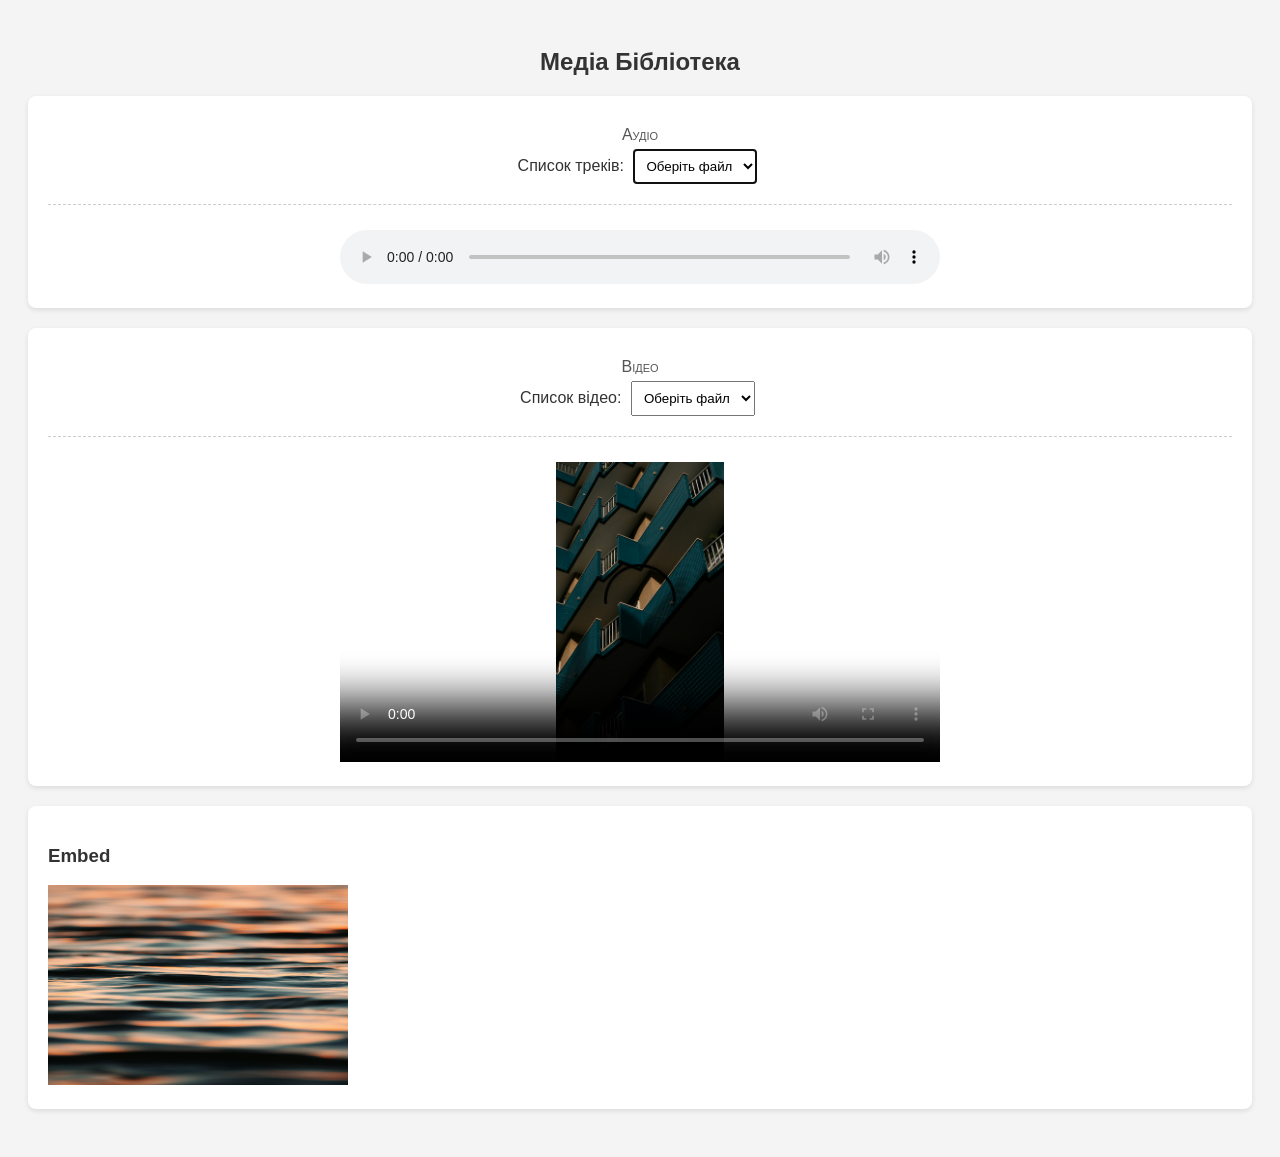
<file: index.html>
<!DOCTYPE html>
<html lang="uk">
<head>
    <meta charset="UTF-8">
    <meta name="viewport" content="width=device-width, initial-scale=1.0">
    <title>Лабораторна робота №9</title>
    <style>
        body {
            font-family: 'Arial Narrow', sans-serif;
            background-color: #f4f4f4;
            padding: 20px;
            color: #333;
        }
        h2 {
            font-weight: 700;
            text-align: center;
            text-transform: capitalize;
        }
        .media-container {
            background: white;
            padding: 20px;
            margin-bottom: 20px;
            border-radius: 8px;
            box-shadow: 0 2px 5px rgba(0,0,0,0.1);
        }
        form {
            margin-bottom: 15px;
            border-bottom: 1px dashed #ccc;
            padding-bottom: 15px;
        }
        select, button, input {
            padding: 8px;
            margin: 5px;
            font-family: 'Arial Narrow', sans-serif;
        }
        figure {
            margin: 0;
            padding: 0;
            text-align: center;
        }
        figcaption {
            font-style: normal;
            font-variant: small-caps;
            margin-top: 10px;
            color: #555;
        }
        audio, video {
            width: 100%;
            max-width: 600px;
            margin-top: 10px;
        }
    </style>
    <script>
        function set_audio() {
            var sel = document.getElementById("audioSelect");
            var player = document.getElementById("audioPlayer");
            var videoPlayer = document.getElementById("videoPlayer");
            
            player.src = "audio/" + sel.value;
            player.play();
            
            videoPlayer.pause();
        }

        function set_video() {
            var sel = document.getElementById("videoSelect");
            var player = document.getElementById("videoPlayer");
            var audioPlayer = document.getElementById("audioPlayer");

            player.src = "video/" + sel.value;
            player.play();
            
            audioPlayer.pause(); 
        }
    </script>
</head>
<body>

    <h2>Медіа Бібліотека</h2>

    <div class="media-container">
        <figure>
            <figcaption>Аудіо</figcaption>
            
            <form novalidate> 
                <label for="audioSelect">Список треків:</label>
                <select id="audioSelect" onchange="set_audio()" autofocus> 
                    <option value="" disabled selected>Оберіть файл</option>
                    <option value="song1.mp3">song1.mp3</option>
                    <option value="song2.mp3">song2.mp3</option>
                    <option value="song3.mp3">song3.mp3</option>
                </select>
            </form>

            <audio id="audioPlayer" controls preload="metadata">
                <source src="" type="audio/mp3">
            </audio>
        </figure>
    </div>

    <div class="media-container">
        <figure>
            <figcaption>Відео</figcaption>

            <form>
                <label for="videoSelect">Список відео:</label>
                <select id="videoSelect" onchange="set_video()">
                    <option value="" disabled selected>Оберіть файл</option>
                    <option value="video1.mp4">video1.mp4</option>
                    <option value="video2.mp4">video2.mp4</option>
                    <option value="video3.mp4">video3.mp4</option>
                </select>
            </form>

            <video id="videoPlayer" controls poster="images/img1.jpg" height="300">
                <source src="" type="video/mp4">
            </video>
        </figure>
    </div>

    <div class="media-container">
        <h3>Embed</h3>
        <embed src="images/img2.jpg" type="image/jpeg" width="300" height="200">
    </div>

</body>
</html>
</file>
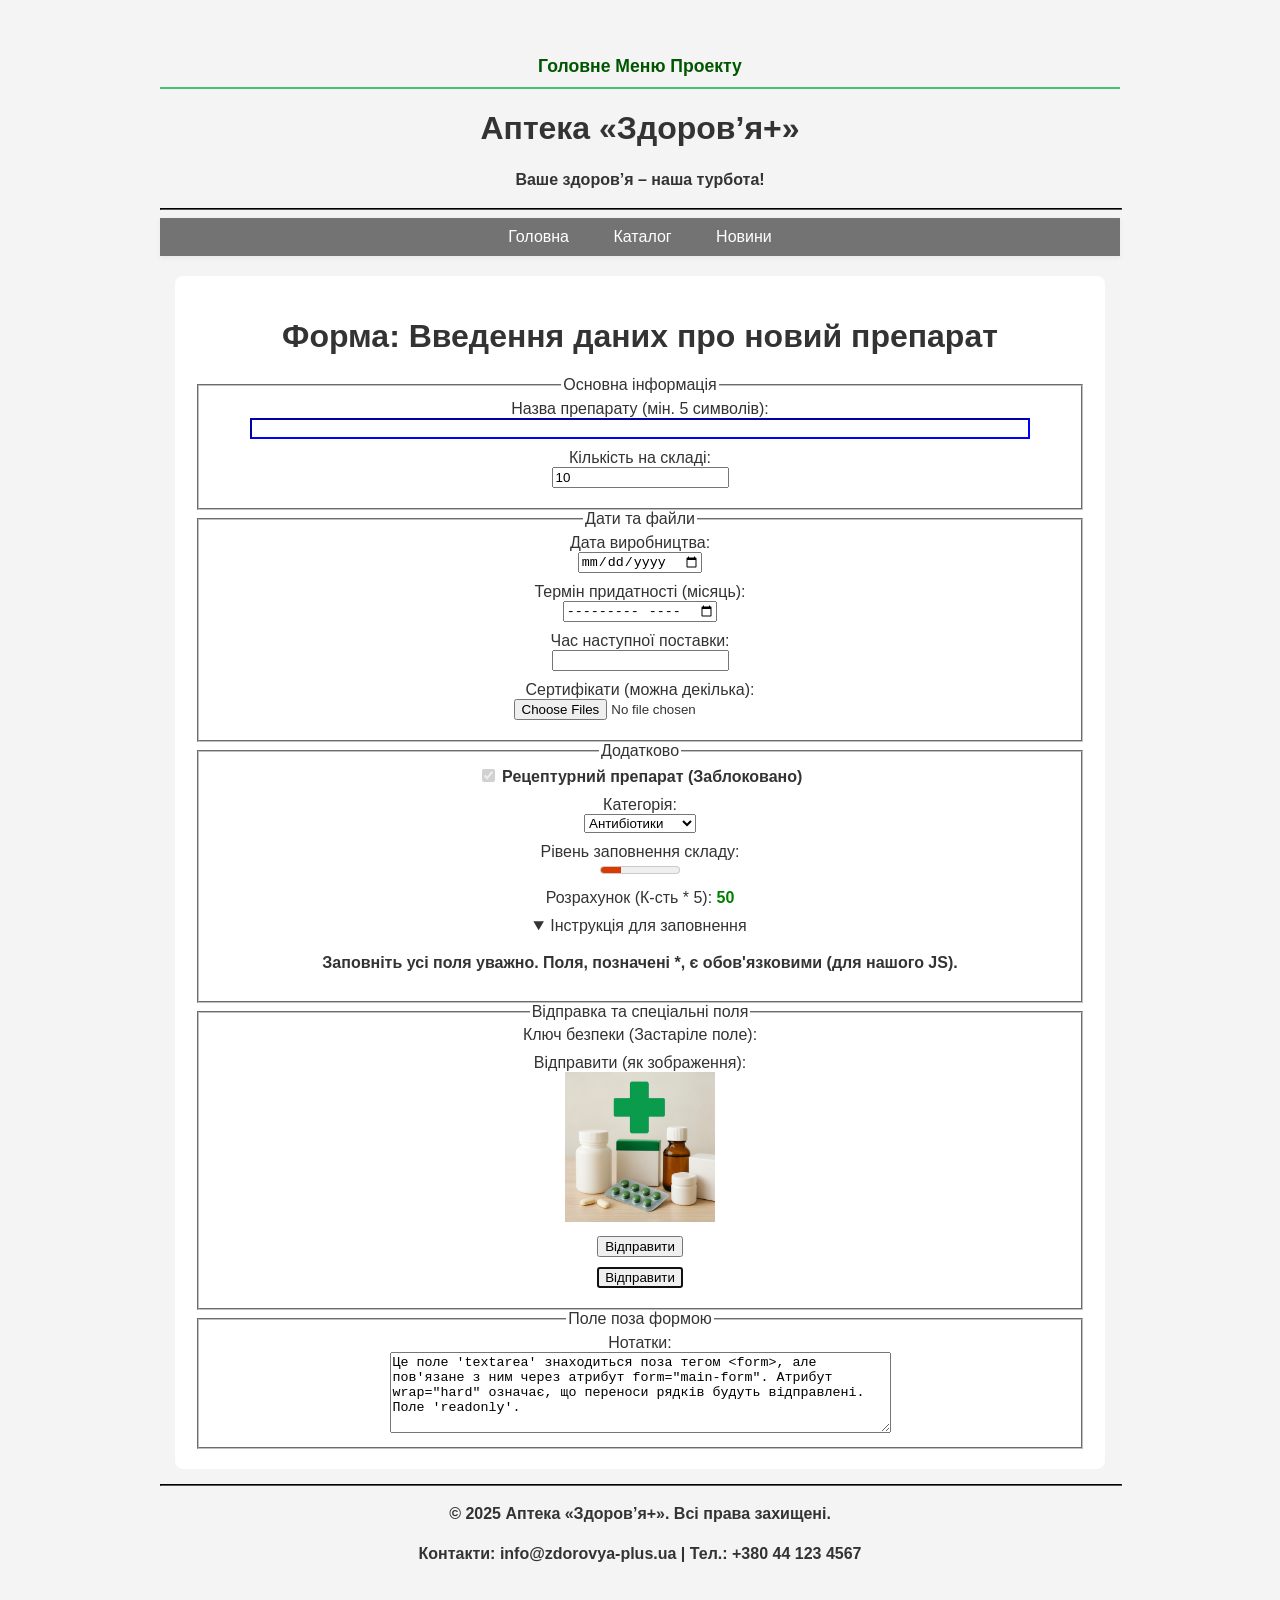
<file: form.html>
<!DOCTYPE html>
<html>
    <head>
        <meta charset=utf-8>
        <meta name="Author" content="Шевчук Анастасія Петрівна">
        <meta name="view port" content="width=device-width">
        <meta name="Keywords" content="Форма, Введення, Препарати">  
        <link rel="stylesheet" href="style.css" >
        <title>Форма введення препаратів</title>
    </head>
<body bgcolor=#43c472>
    
    <header class="main-header">
        <a href="menu.html" title="Перейти на головне меню" class="nav-link">Головне Меню Проекту</a>
    </header>
    
    <header>
        <h1 align="center">Аптека «Здоров’я+»</h1>
        <p align="center">Ваше здоров’я – наша турбота!</p>
        <hr>
    </header>

    <div class="navigation">
        <a href="page1.html">Головна</a>
        <a href="page2.html">Каталог</a>
        <a href="page3.html">Новини</a>
    </div>
    <main style="background-color: #fff; padding: 20px; margin: 15px; border-radius: 8px;">

        <h1 align="center">Форма: Введення даних про новий препарат</h1>
        
        <form 
            name="new_product_form" 
            class="product_form" 
            dir="ltr" 
            novalidate 
            autocomplete="on"
            id="main-form"
        >

            <fieldset>
                <legend class="form-legend" title="Основна інформація" dir="ltr">Основна інформація</legend>

                <div style="margin-bottom: 10px;">
                    <label class="form-label" for="product-name">Назва препарату (мін. 5 символів):</label><br>
                    <input 
                        type="text" 
                        id="product-name" 
                        name="product_name"
                        title="Введіть повну назву препарату"
                        style="width: 90%; border-color: blue;"
                        autocomplete="off"
                        class="text-input"
                        minlength="5"
                        required
                    >
                </div>

                <div style="margin-bottom: 10px;">
                    <label class="form-label" for="product-count">Кількість на складі:</label><br>
                    <input type="number" id="product-count" name="product_count" value="10">
                </div>
            </fieldset>

            <fieldset>
                <legend>Дати та файли</legend>
                
                <div style="margin-bottom: 10px;">
                    <label for="prod-date">Дата виробництва:</label><br>
                    <input type="date" id="prod-date" name="prod_date">
                </div>

                <div style="margin-bottom: 10px;">
                    <label for="prod-month">Термін придатності (місяць):</label><br>
                    <input type="month" id="prod-month" name="prod_month">
                </div>

                <div style="margin-bottom: 10px;">
                    <label for="delivery-time">Час наступної поставки:</label><br>
                    <input type="datetimelocal" id="delivery-time" name="delivery_time">
                </div>

                <div style="margin-bottom: 10px;">
                    <label for="prod-files">Сертифікати (можна декілька):</label><br>
                    <input type="file" id="prod-files" name="prod_files" multiple>
                </div>
            </fieldset>

            <fieldset>
                <legend>Додатково</legend>
                
                <div style="margin-bottom: 10px;">
                    <input type="checkbox" id="is-prescription" name="is_prescription" checked disabled>
                    <label for="is-prescription">Рецептурний препарат (Заблоковано)</label>
                </div>

                <div style="margin-bottom: 10px;">
                    <label for="category">Категорія:</label><br>
                    <select id="category" name="category">
                        <optgroup label="Ліки" title="Група ліків" id="opt-group-1" lang="uk">
                            <option value="antibiotic">Антибіотики</option>
                            <option value="painkiller">Знеболюючі</option>
                        </optgroup>
                        <optgroup label="Косметика" title="Лікувальна косметика" id="opt-group-2" lang="en">
                            <option value="cream">Креми</option>
                        </optgroup>
                    </select>
                </div>

                <div style="margin-bottom: 10px;">
                    <label for="stock-level">Рівень заповнення складу:</label><br>
                    <meter 
                        id="stock-level" 
                        class="stock-meter" 
                        min="0" max="100" 
                        low="30" high="75" optimum="80" 
                        value="25"
                        title="Наявність на складі"
                    >25%</meter>
                </div>

                <div style="margin-bottom: 10px;">
                    <label for="calc-result">Розрахунок (К-сть * 5):</label>
                    <output 
                        name="calculated_output" 
                        for="product-count"
                        id="calc-result"
                        style="font-weight: bold; color: green;"
                        lang="en"
                        dir="ltr"
                    >50</output>
                </div>

                <details class="details-section" dir="ltr" open>
                    <summary>Інструкція для заповнення</summary>
                    <p>Заповніть усі поля уважно. Поля, позначені *, є обов'язковими (для нашого JS).</p>
                </details>

            </fieldset>

            <fieldset>
                <legend>Відправка та спеціальні поля</legend>

                <div style="margin-bottom: 10px;">
                    <label for="prod-key">Ключ безпеки (Застаріле поле):</label><br>
                    <keygen 
                        id="prod-key" 
                        name="security_key"
                        title="Генератор ключів"
                        disabled
                        style="opacity: 0.5;"
                        autofocus 
                    >
                </div>

                <div style="margin-bottom: 10px;">
                    <label>Відправити (як зображення):</label><br>
                    <input 
                        type="image" 
                        src="images/drugs.jpg" 
                        alt="Відправити"
                        width="150"
                        formtarget="_blank"
                        formenctype="multipart/form-data"
                    >
                </div>

                <div style="margin-bottom: 10px;">
                    <input type="submit" value="Відправити">
                </div>

                <div style="margin-bottom: 10px;">
                    <button 
                        type="submit" 
                        value="send_get" 
                        formmethod="get"
                        autofocus
                        id="main-submit-btn"
                    >
                        Відправити
                    </button>
                </div>

                <div id="form-status-message" style="margin-top: 15px; font-weight: bold;"></div>

            </fieldset>

        </form>

        <fieldset>
            <legend>Поле поза формою</legend>
            <label for="notes">Нотатки:</label><br>
            <textarea 
                id="notes" 
                name="notes"
                form="main-form" 
                rows="5"
                cols="60"
                readonly
                minlength="10"
                wrap="hard"
                lang="uk"
            >Це поле 'textarea' знаходиться поза тегом <form>, але пов'язане з ним через атрибут form="main-form". Атрибут wrap="hard" означає, що переноси рядків будуть відправлені. Поле 'readonly'.</textarea>
        </fieldset>

    </main>
    <footer>
        <hr>
        <p align="center">© 2025 Аптека «Здоров’я+». Всі права захищені.</p>
        <p align="center">Контакти: info@zdorovya-plus.ua | Тел.: +380 44 123 4567</p>
    </footer>      

    <script src="script.js"></script>
</body>
</html>
</file>
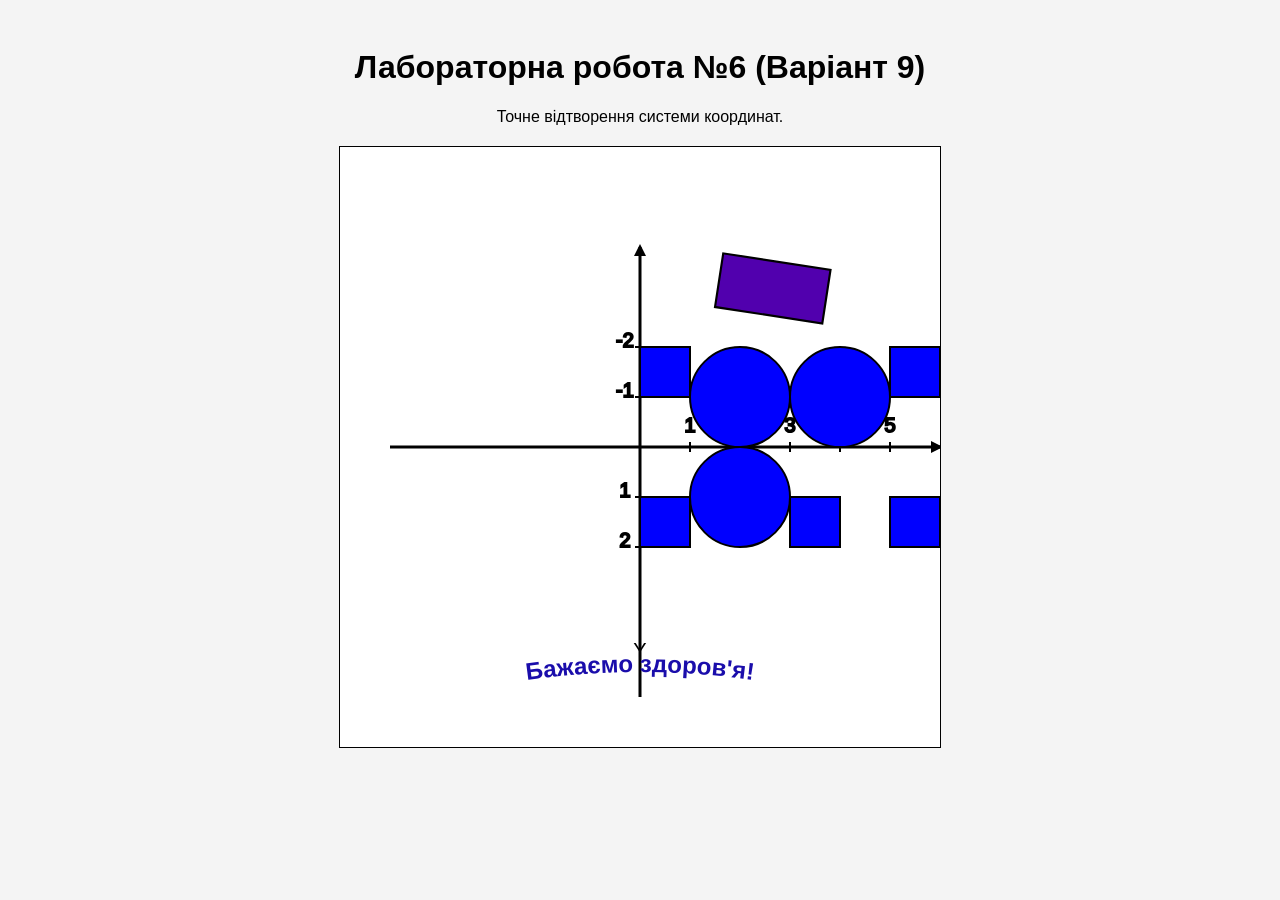
<file: lab6.html>
<!DOCTYPE html>
<html lang="uk">
<head>
    <meta charset="UTF-8">
    <meta name="viewport" content="width=device-width, initial-scale=1.0">
    <title>Лабораторна робота №6 (Варіант 9 - Виправлено)</title>
    <style>
        body {
            font-family: sans-serif;
            padding: 20px;
            background-color: #f4f4f4;
            text-align: center;
        }
        svg {
            border: 1px solid #000;
            background-color: #fff;
            max-width: 600px;
            width: 100%;
            display: block;
            margin: 20px auto;
        }
        
        /* === Стилі для нової системи координат === */
        
        /* Всі фігури робота */
        .robot-shape {
            fill: #0000FF;
            stroke: #000;
            stroke-width: 2; /* Зробив лінії товстішими */
        }
        
        /* Осі координат */
        .axis {
            stroke: #000;
            stroke-width: 3;
            marker-end: url(#arrowhead);
        }
        
        /* Насічки (ticks) */
        .ticks {
            stroke: #000;
            stroke-width: 2;
        }
        
        /* Текст/цифри на осях */
        .tick-label {
            font-size: 20px;
            font-family: 'Arial Narrow', sans-serif;
            text-anchor: middle;
            fill: #000;
        }
        
        /* Текст на кривій */
        .curved-text {
            font-size: 24px;
            font-weight: bold;
            fill: #1a0dab;
        }
    </style>
</head>
<body>

    <h1>Лабораторна робота №6 (Варіант 9)</h1>
    <p>Точне відтворення системи координат.</p>

    <svg width="600" height="600" viewBox="0 0 600 600">
        
        <defs>
            <marker 
                id="arrowhead" 
                markerWidth="10" 
                markerHeight="7" 
                refX="3" 
                refY="2" 
                orient="auto"
                markerUnits="strokeWidth">
              <path d="M0,0 L0,4 L4,2 z" fill="#000" />
            </marker>
        </defs>

        <g id="main-world" transform="translate(300, 300) scale(1, -1)">
            
            <g id="coordinate-system">
                <path class="axis" d="M -250 0 L 300 0" />
                <path class="axis" d="M 0 -250 L 0 200" />

                <text x="310" y="0" transform="scale(1, -1)" class="tick-label" style="text-anchor: left;">X</text>
                <text x="0" y="210" transform="scale(1, -1)" class="tick-label">Y</text>

                <g class="ticks" id="x-ticks">
                    <line x1="50" y1="-5" x2="50" y2="5" />
                    <text x="50" y="-15" transform="scale(1, -1)" class="tick-label">1</text>
                    
                    <line x1="100" y1="-5" x2="100" y2="5" />
                    <text x="100" y="-15" transform="scale(1, -1)" class="tick-label">2</text>
                    
                    <line x1="150" y1="-5" x2="150" y2="5" />
                    <text x="150" y="-15" transform="scale(1, -1)" class="tick-label">3</text>
                    
                    <line x1="200" y1="-5" x2="200" y2="5" />
                    <text x="200" y="-15" transform="scale(1, -1)" class="tick-label">4</text>
                    
                    <line x1="250" y1="-5" x2="250" y2="5" />
                    <text x="250" y="-15" transform="scale(1, -1)" class="tick-label">5</text>
                </g>

                <g class="ticks" id="y-ticks">
                    <line x1="-5" y1="50" x2="5" y2="50" />
                    <text x="-15" y="50" transform="scale(1, -1)" class="tick-label">1</text>
                    
                    <line x1="-5" y1="100" x2="5" y2="100" />
                    <text x="-15" y="100" transform="scale(1, -1)" class="tick-label">2</text>

                    <line x1="-5" y1="-50" x2="5" y2="-50" />
                    <text x="-15" y="-50" transform="scale(1, -1)" class="tick-label">-1</text>
                    
                    <line x1="-5" y1="-100" x2="5" y2="-100" />
                    <text x="-15" y="-100" transform="scale(1, -1)" class="tick-label">-2</text>
                </g>
            </g>

            
            <g id="static-robot-parts" class="robot-shape">
                <circle cx="100" cy="50" r="50" />
                <circle cx="200" cy="50" r="50" />
                <circle cx="100" cy="-50" r="50" />
                
                
                <rect x="0" y="50" width="50" height="50" />
                <rect x="250" y="50" width="50" height="50" />
                
                <rect x="0" y="-100" width="50" height="50" />
                <rect x="250" y="-100" width="50" height="50" />
                <rect x="150" y="-100" width="50" height="50" />
           
            </g>

            <rect 
                id="animated-head" 
                class="robot-shape"
                x="100" 
                y="100" 
                width="100" 
                height="50" 
                style="transform-origin: 150px 125px;" 
                comment="Центр голови (x=3, y=2.5) -> (150px, 125px)"
            >
                <animate 
                    attributeName="fill" 
                    values="#0000FF; #FF0000; #00FF00; #0000FF" 
                    dur="10s" 
                    repeatCount="indefinite" />

                <animateTransform 
                    attributeName="transform" 
                    type="translate" 
                    values="0 0; 0 10; 0 0" 
                    dur="2s" 
                    additive="sum"
                    repeatCount="indefinite" />

                <animateTransform 
                    attributeName="transform" 
                    type="rotate" 
                    values="0 150 125; -10 150 125; 10 150 125; 0 150 125" 
                    dur="3s"
                    additive="sum"
                    repeatCount="indefinite" />

                <animateTransform 
                    attributeName="transform" 
                    type="scale" 
                    values="1; 1.2; 1" 
                    dur="5s" 
                    additive="sum"
                    repeatCount="indefinite" />
            </rect>
            
        </g> <g id="text-on-path">
            <path 
                id="curve" 
                d="M 100,550 Q 300,500 500,550" 
                fill="none" 
                stroke="none" 
            />
            <text class="curved-text">
                <textPath href="#curve" startOffset="50%" text-anchor="middle">
                    Бажаємо здоров'я!
                </textPath>
            </text>
        </g>
        
    </svg>

</body>
</html>
</file>
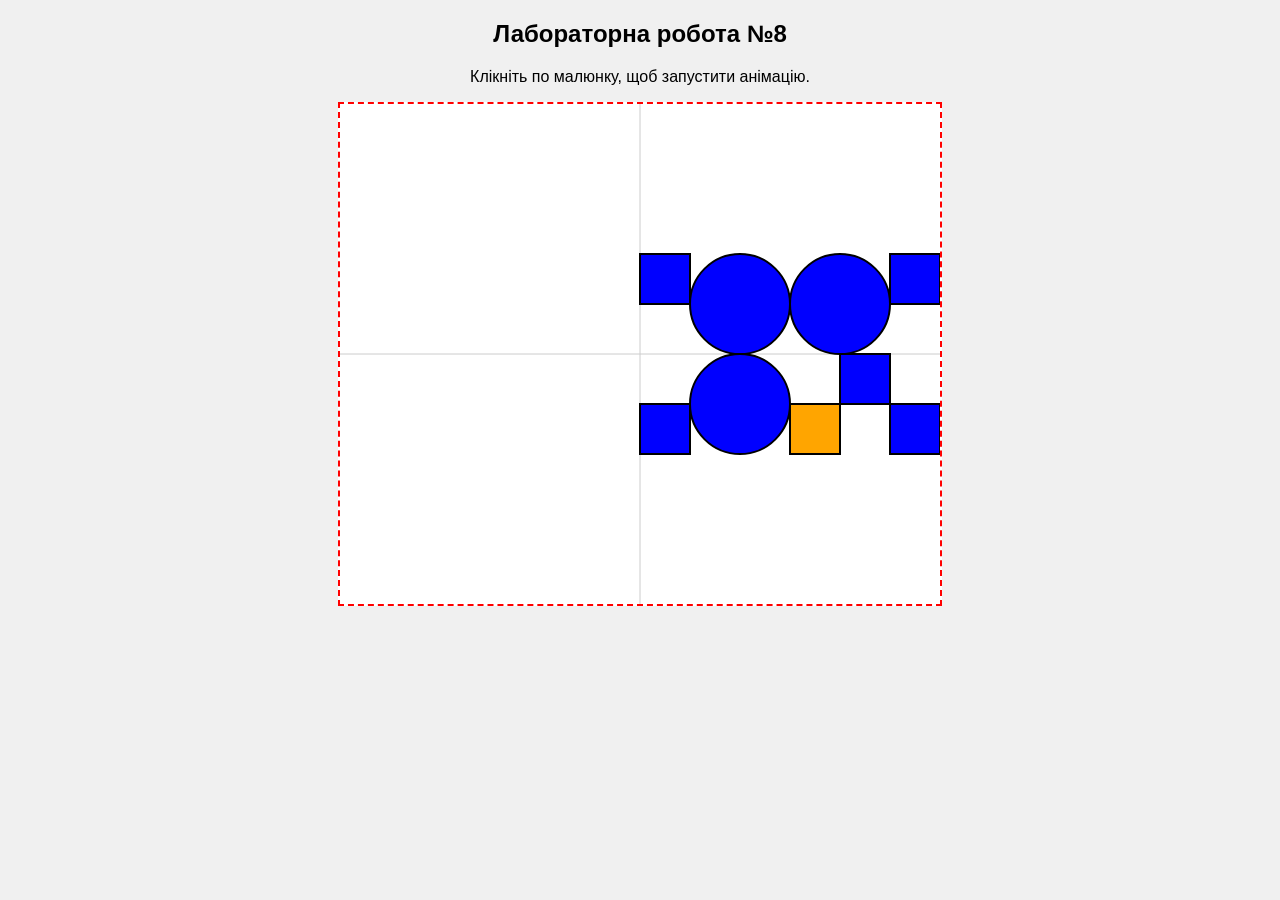
<file: lab8.html>
<!DOCTYPE html>
<html lang="uk">
<head>
    <meta charset="UTF-8">
    <title>Лабораторна робота №8 - Виправлена</title>
    <style>
        body {
            font-family: sans-serif;
            background-color: #f0f0f0;
            text-align: center;
            margin: 20px;
        }
        canvas {
            background-color: #fff;
            border: 2px dashed red;
            display: block;
            margin: 0 auto;
            cursor: pointer;
        }
    </style>
</head>
<body>

    <h2>Лабораторна робота №8</h2>
    <p>Клікніть по малюнку, щоб запустити анімацію.</p>

    <canvas id="drawingCanvas" width="600" height="500">
        Ваш браузер не підтримує Canvas.
    </canvas>

    <script>
        const canvas = document.getElementById("drawingCanvas");
        const ctx = canvas.getContext("2d");

        let isAnimating = false;
        let animationTime = 0;

        // Центр полотна
        const centerX = canvas.width / 2;
        const centerY = canvas.height / 2;

        function draw() {
            ctx.clearRect(0, 0, canvas.width, canvas.height);
            
            ctx.save();
            
            // 1. Переносимо нульову точку в центр екрану
            ctx.translate(centerX, centerY);
            
            // 2. !!! ПЕРЕВЕРТАЄМО ВІСЬ Y !!!
            // (1, -1) означає: X залишається таким самим, Y множиться на -1
            ctx.scale(1, -1); 

            // Намалюємо осі (тепер Y йде вгору)
            drawAxes();

            ctx.fillStyle = "blue";
            ctx.strokeStyle = "black";
            ctx.lineWidth = 2;

            // Анімація
            let dynamicOffset = 0;
            let dynamicColor = "blue";

            if (isAnimating) {
                dynamicOffset = Math.sin(animationTime) * 20; 
                dynamicColor = Math.sin(animationTime) > 0 ? "red" : "blue";
            }

            // === ФІГУРИ (Координати ті самі, але тепер відображаються правильно) ===
            
            // Кола (були cy=50 і -50)
            drawCircle(100, 50, 50, "blue");
            drawCircle(200, 50, 50, "blue");
            drawCircle(100, -50, 50, dynamicColor); // Анімоване коло

            // Прямокутники
            drawRect(0, 50, 50, 50, "blue");
            drawRect(250, 50, 50, 50, "blue");

            drawRect(0, -100, 50, 50, "blue");
            drawRect(250, -100, 50, 50, "blue");
            drawRect(200, -50, 50, 50, "blue");

            // Цей прямокутник рухається
            drawRect(150, -100 + dynamicOffset, 50, 50, "orange");

            ctx.restore();

            if (isAnimating) {
                animationTime += 0.1;
                requestAnimationFrame(draw);
            }
        }

        function drawCircle(cx, cy, r, color) {
            ctx.beginPath();
            // Зверніть увагу: для кола context.arc малюється за годинниковою стрілкою,
            // при scale(1,-1) це технічно стає проти годинникової, але візуально коло однакове.
            ctx.arc(cx, cy, r, 0, 2 * Math.PI);
            ctx.fillStyle = color;
            ctx.fill();
            ctx.stroke();
        }

        function drawRect(x, y, w, h, color) {
            ctx.beginPath();
            // Увага: Canvas малює rect від лівого ВЕРХНЬОГО кута вниз.
            // Оскільки ми перевернули вісь Y (scale 1, -1), "низ" тепер став "верхом".
            // Щоб зберегти логіку SVG координат, ми малюємо як є.
            ctx.rect(x, y, w, h);
            ctx.fillStyle = color;
            ctx.fill();
            ctx.stroke();
        }

        function drawAxes() {
            ctx.beginPath();
            ctx.strokeStyle = "#ccc";
            ctx.lineWidth = 1;
            // Вісь X
            ctx.moveTo(-300, 0); ctx.lineTo(300, 0);
            // Вісь Y
            ctx.moveTo(0, -250); ctx.lineTo(0, 250);
            ctx.stroke();
        }

        canvas.addEventListener('mousedown', function() {
            isAnimating = !isAnimating;
            if (isAnimating) {
                draw();
            }
        });

        draw();

    </script>
</body>
</html>
</file>
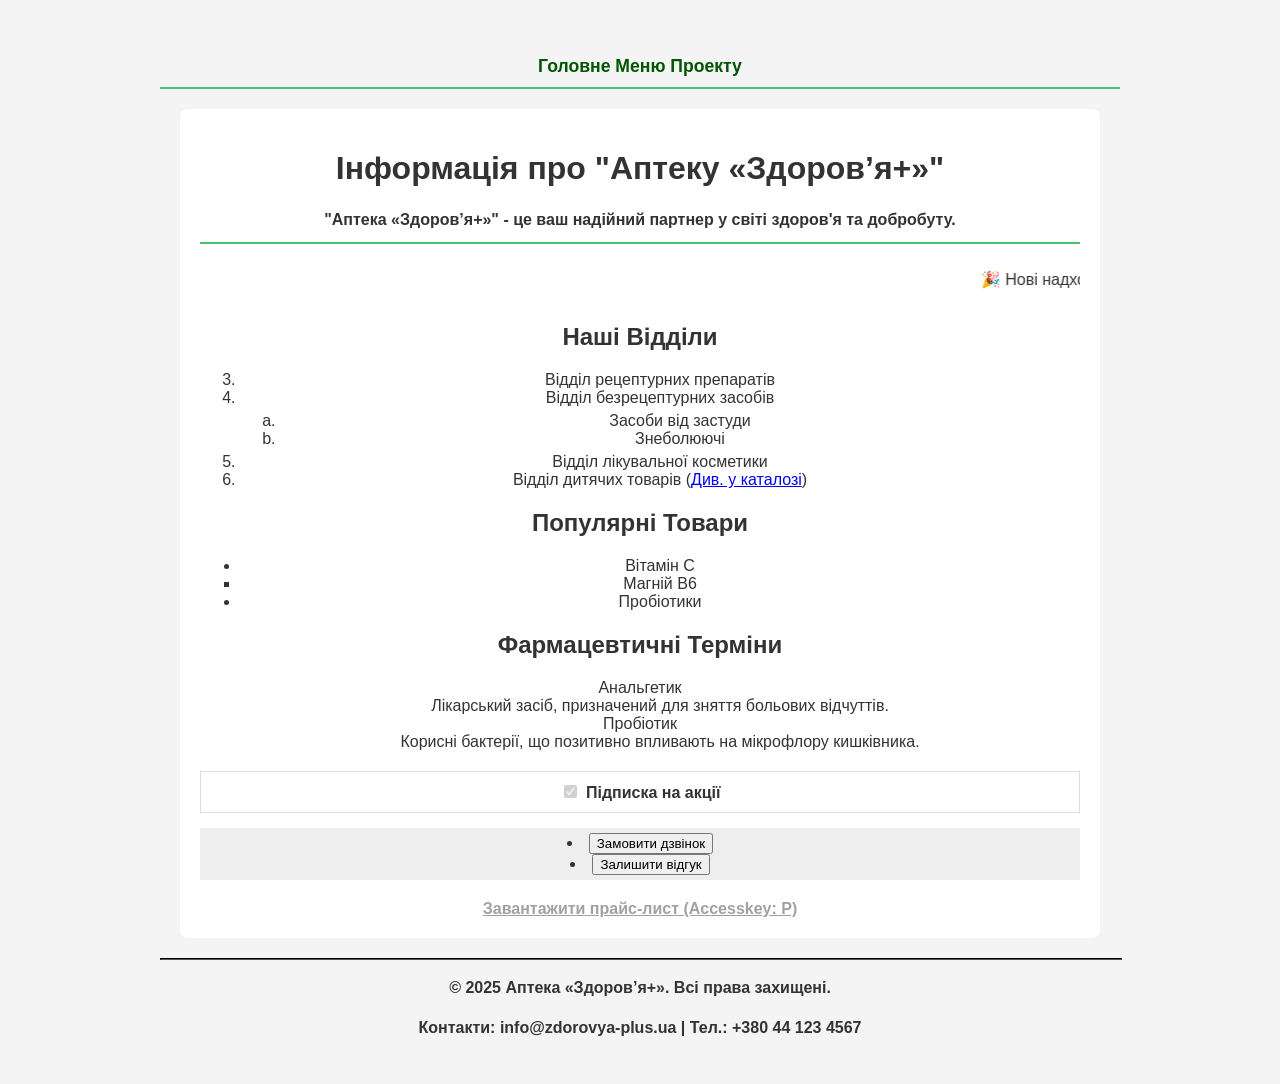
<file: lists.html>
<!DOCTYPE html>
<html lang="uk">
<head>
    <meta charset="UTF-8">
    <meta name="viewport" content="width=device-width, initial-scale=1.0">
    <title>Про нас - Аптека «Здоров’я+»</title>
    <link rel="stylesheet" href="style.css">
</head>
<body bgcolor="#43c472" style="color: #333;" class="lists-page" lang="uk-UA">

    <header class="main-header">
        <a href="menu.html" title="Перейти на головне меню" class="nav-link">Головне Меню Проекту</a>
    </header>

    <main id="main-content" style="padding: 20px; background-color: #fff; margin: 20px; border-radius: 8px;">
        
        <h1 align="center">Інформація про "Аптеку «Здоров’я+»"</h1>

        <p id="company-description" style="border-bottom: 2px solid #43c472; padding-bottom: 10px;" title="Короткий опис аптеки">
            "Аптека «Здоров’я+»" - це ваш надійний партнер у світі здоров'я та добробуту.
        </p>

        <marquee width="100%" scrolldelay="90" scrollamount="8" vspace="10" hspace="0" truespeed>
            🎉 Нові надходження вітамінів! Знижки на сезонні товари!
        </marquee>

        <h2 id="departments-title">Наші Відділи</h2>
        <ol start="3" type="1" class="compact-list" id="departments-list">
            <li>Відділ рецептурних препаратів</li>
            <li>Відділ безрецептурних засобів</li>
            <ol type="a" style="margin: 5px 0;">
                <li>Засоби від застуди</li>
                <li>Знеболюючі</li>
            </ol>
            <li value="5">Відділ лікувальної косметики</li>
            <li>
                Відділ дитячих товарів
                (<a href="page2.html" rel="next" class="nav-link" lang="en" title="Go to Catalog">Див. у каталозі</a>)
            </li>
        </ol>

        <h2 id="products-title">Популярні Товари</h2>
        <ul type="disc" title="Наші бестселери">
            <li>Вітамін C</li>
            <li style="list-style-type: square;">Магній B6</li>
            <li>Пробіотики</li>
        </ul>

        <h2 id="terms-title">Фармацевтичні Терміни</h2>
        <dl id="pharma-terms">
            <dt>Анальгетик</dt>
            <dd>Лікарський засіб, призначений для зняття больових відчуттів.</dd>
            <dt>Пробіотик</dt>
            <dd>Корисні бактерії, що позитивно впливають на мікрофлору кишківника.</dd>
        </dl>

        <div style="margin-top: 20px; padding: 10px; border: 1px solid #ddd;">
            <input type="checkbox" id="promo-subscribe" checked disabled style="margin-right: 5px;">
            <label for="promo-subscribe" title="Ви вже підписані на наші акції">Підписка на акції</label>
        </div>

        <menu type="toolbar" label="actions" title="Меню дій" style="background: #eee; padding: 5px; margin-top: 15px;">
            <li><button type="button">Замовити дзвінок</button></li>
            <li><button type="button">Залишити відгук</button></li>
        </menu>

        <div style="margin-top: 20px;">
            <a href="pricelyst.pdf" 
               download="Pharmacy_Pricelist.pdf" 
               type="application/pdf" 
               name="price-link" 
               accesskey="p" 
               style="color: rgb(161, 161, 161); font-weight: bold; text-decoration: underline;" 
               rev="document">
               Завантажити прайс-лист (Accesskey: P)
            </a>
        </div>
    </main>

    <footer>
        <hr>
        <p align="center">© 2025 Аптека «Здоров’я+». Всі права захищені.</p>
        <p align="center">Контакти: info@zdorovya-plus.ua | Тел.: +380 44 123 4567</p>
    </footer>

</body>
</html>
</file>
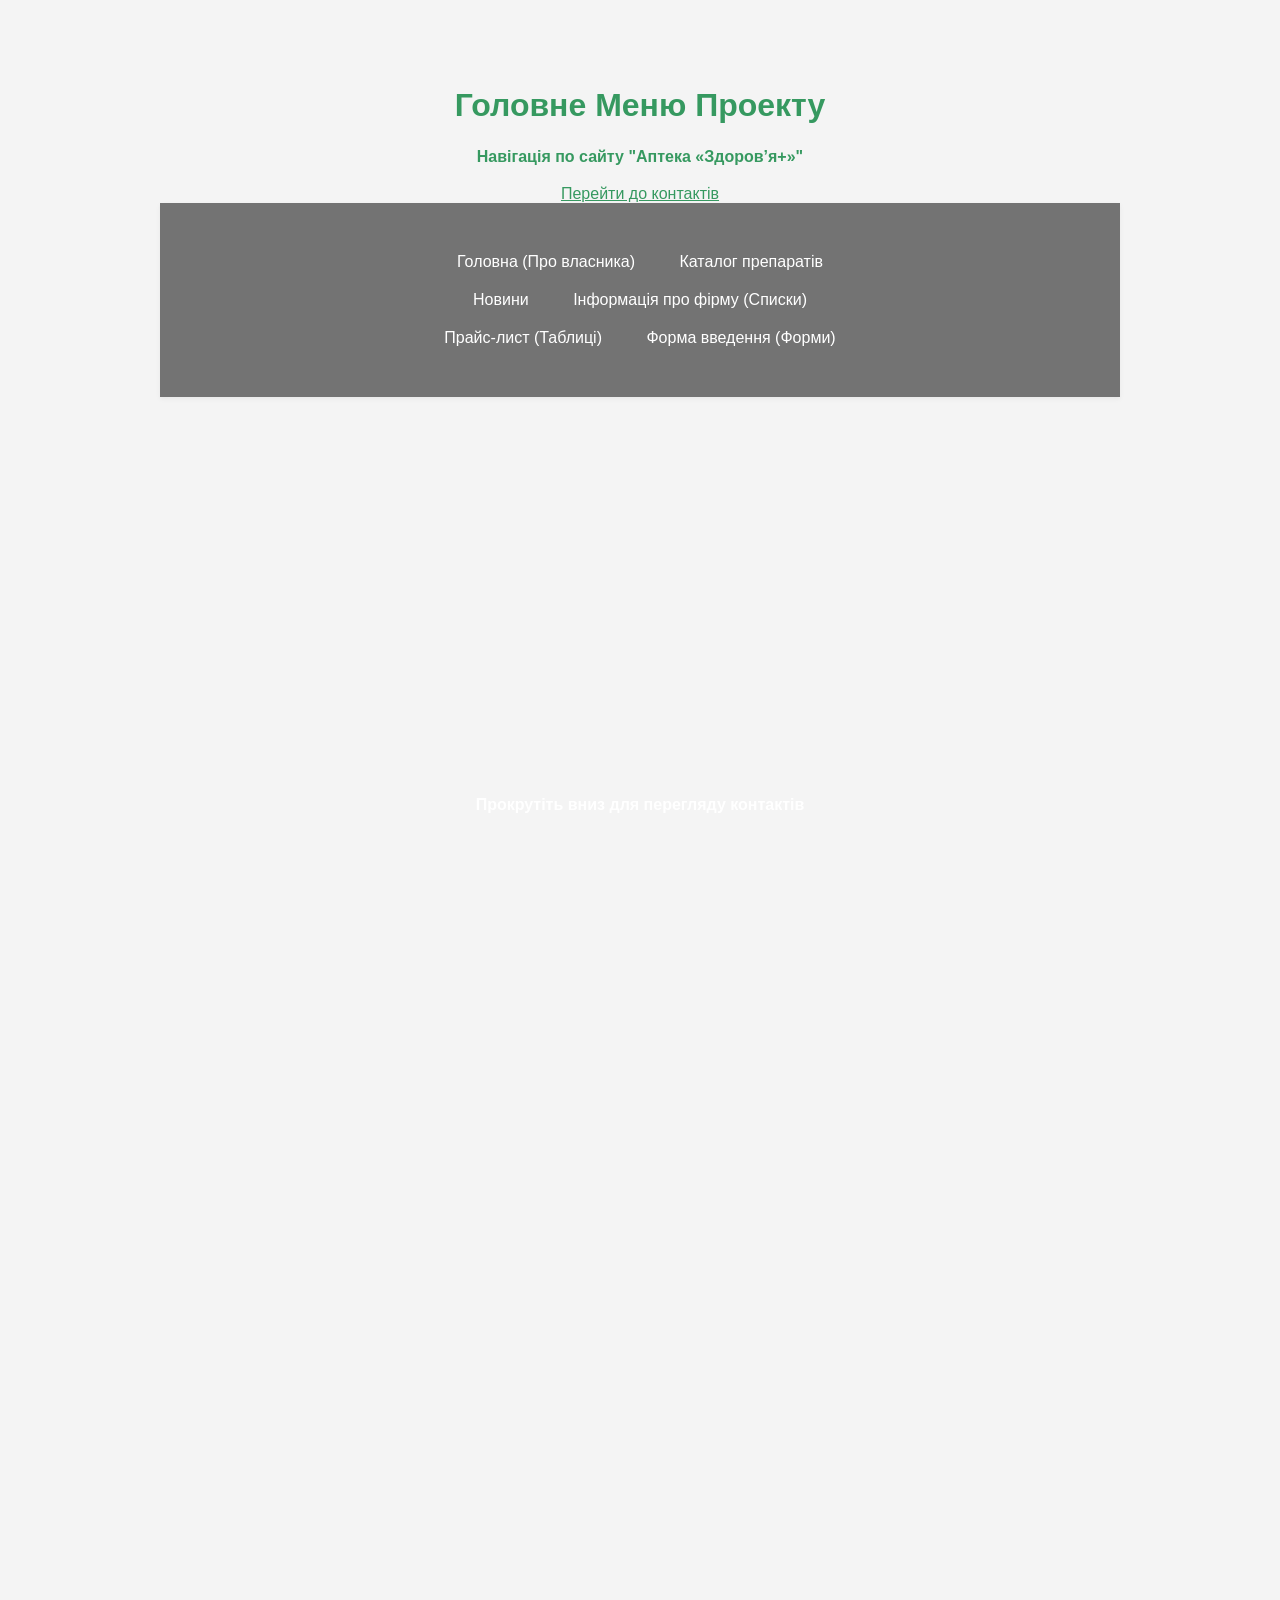
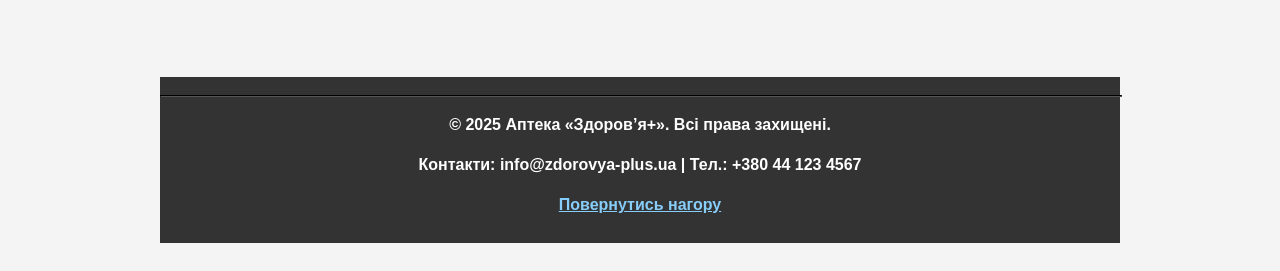
<file: menu.html>
<!DOCTYPE html>
<html lang="uk">
<head>
    <meta charset="UTF-8">
    <meta name="viewport" content="width=device-width, initial-scale=1.0">
    <title>Головне Меню - Аптека «Здоров’я+»</title>
    <link rel="stylesheet" href="style.css">
</head>
<body bgcolor="#43c472" class="menu-page">

    <header style="text-align: center; color: rgb(54, 153, 96); padding-top: 20px;">
        <h1>Головне Меню Проекту</h1>
        <p>Навігація по сайту "Аптека «Здоров’я+»"</p>
        <a href="#footer-nav" class="nav-link internal-link" style="color: rgb(54,153,96); text-decoration: underline;">
            Перейти до контактів
        </a>
    </header>

    <nav class="main-navigation" style="padding: 20px;">
        <ul style="list-style-type: none; padding: 0; max-width: 500px; margin: 20px auto;">
            
            <li><a href="page1.html">Головна (Про власника)</a></li>
            <li><a href="page2.html">Каталог препаратів</a></li>
            <li><a href="page3.html">Новини</a></li>
            
            <li><a href="lists.html">Інформація про фірму (Списки)</a></li>

            <li><a href="products.html">Прайс-лист (Таблиці)</a></li>
            <li><a href="form.html">Форма введення (Форми)</a></li>
        </ul>
    </nav>

    <div style="height: 100vh; text-align: center; color: white; padding-top: 40vh;">
        <p>Прокрутіть вниз для перегляду контактів</p>
    </div>

    <footer id="footer-nav" style="background-color: #333; color: white; padding: 10px 0;">
        <hr style="border-color: #555;">
        <p align="center">© 2025 Аптека «Здоров’я+». Всі права захищені.</p>
        <p align="center">Контакти: info@zdorovya-plus.ua | Тел.: +380 44 123 4567</p>
        <p align="center"><a href="#" style="color: #87cefa;">Повернутись нагору</a></p>
    </footer>

</body>
</html>
</file>
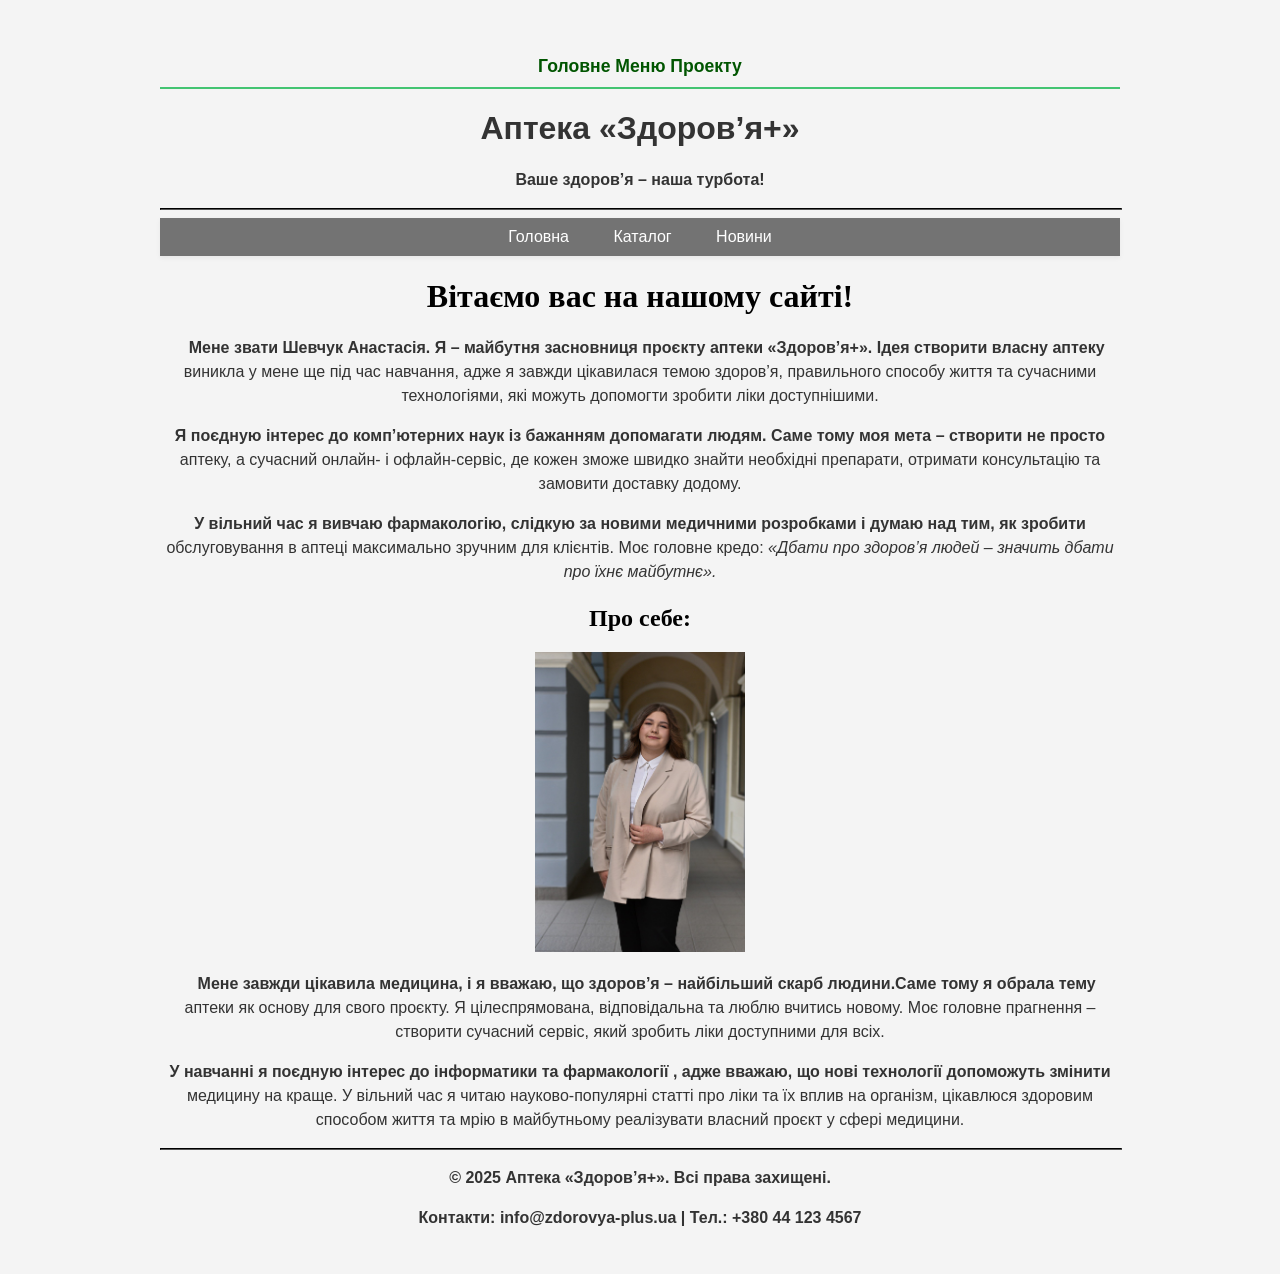
<file: page1.html>
<!DOCTYPE html>
<html>
    <head>
        <meta charset=utf-8>
        <meta name="Author"              content="Шевчук Анастасія Петрівна">
        <meta name="view port"           content="width=device-width">
        <meta name="Keywords"            content="Про власника.Автор.">  
        <link rel="stylesheet" href="style.css" >
        <title>Власник та деталі</title>
    </head>
<body bgcolor=#43c472>
    
    <header class="main-header">
        <a href="menu.html" title="Перейти на головне меню" class="nav-link">Головне Меню Проекту</a>
    </header>
    
        <header>
            <h1 align="center">Аптека «Здоров’я+»</h1>
            <p align="center">Ваше здоров’я – наша турбота!</p>
            <hr>
        </header>


        <div class="navigation">
     <a href="page1.html">Головна</a>
     <a href="page2.html">Каталог</a>
     <a href="page3.html">Новини</a>
       </div>

     <h1 align=center><font color="black" face="Times New Roman">Вітаємо вас на нашому сайті!</font></h1>
       
         <p lang="ua"> &nbsp;&nbsp;&nbsp;Мене звати <strong>Шевчук Анастасія</strong>. 
         Я – майбутня засновниця проєкту аптеки <strong>«Здоров’я+»</strong>. 
         Ідея створити власну аптеку виникла у мене ще під час навчання, 
         адже я завжди цікавилася темою здоров’я, правильного способу життя 
         та сучасними технологіями, які можуть допомогти зробити ліки доступнішими.</p>

         <p lang="ua">Я поєдную інтерес до комп’ютерних наук із бажанням допомагати людям. 
         Саме тому моя мета – створити не просто аптеку, а сучасний онлайн- і офлайн-сервіс, 
         де кожен зможе швидко знайти необхідні препарати, отримати консультацію 
         та замовити доставку додому.</p>

         <p lang="ua">У вільний час я вивчаю фармакологію, слідкую за новими медичними розробками 
         і думаю над тим, як зробити обслуговування в аптеці максимально зручним для клієнтів. 
         Моє головне кредо: <em>«Дбати про здоров’я людей – значить дбати про їхнє майбутнє».</em></p>
     
     <h2 a lign=center><font color="black" face="Times New Roman">Про себе:</font></h2> 
         <center>
         <img src="images/me.jpg" alt="Its me" height="300" width="210">
         </center>
        <p lang="ua">&nbsp;&nbsp;&nbsp;Мене завжди цікавила медицина, і я вважаю, що здоров’я – найбільший скарб людини.Саме тому я обрала тему аптеки як основу для свого проєкту.
          Я цілеспрямована, відповідальна та люблю вчитись новому. Моє головне прагнення – створити сучасний сервіс, який зробить ліки доступними для всіх.</p>
        <p lang="ua">У навчанні я поєдную інтерес до <strong> інформатики </strong> та <strong> фармакології </strong>, адже вважаю, що нові технології допоможуть змінити медицину на краще.
          У вільний час я читаю науково-популярні статті про ліки та їх вплив на організм, цікавлюся здоровим способом життя та мрію в майбутньому реалізувати власний проєкт у сфері медицини.</p>
    
     <footer>
            <hr>
            <p align="center">© 2025 Аптека «Здоров’я+». Всі права захищені.</p>
            <p align="center">Контакти: info@zdorovya-plus.ua | Тел.: +380 44 123 4567</p>
        </footer>      
</body>
</html>
</file>
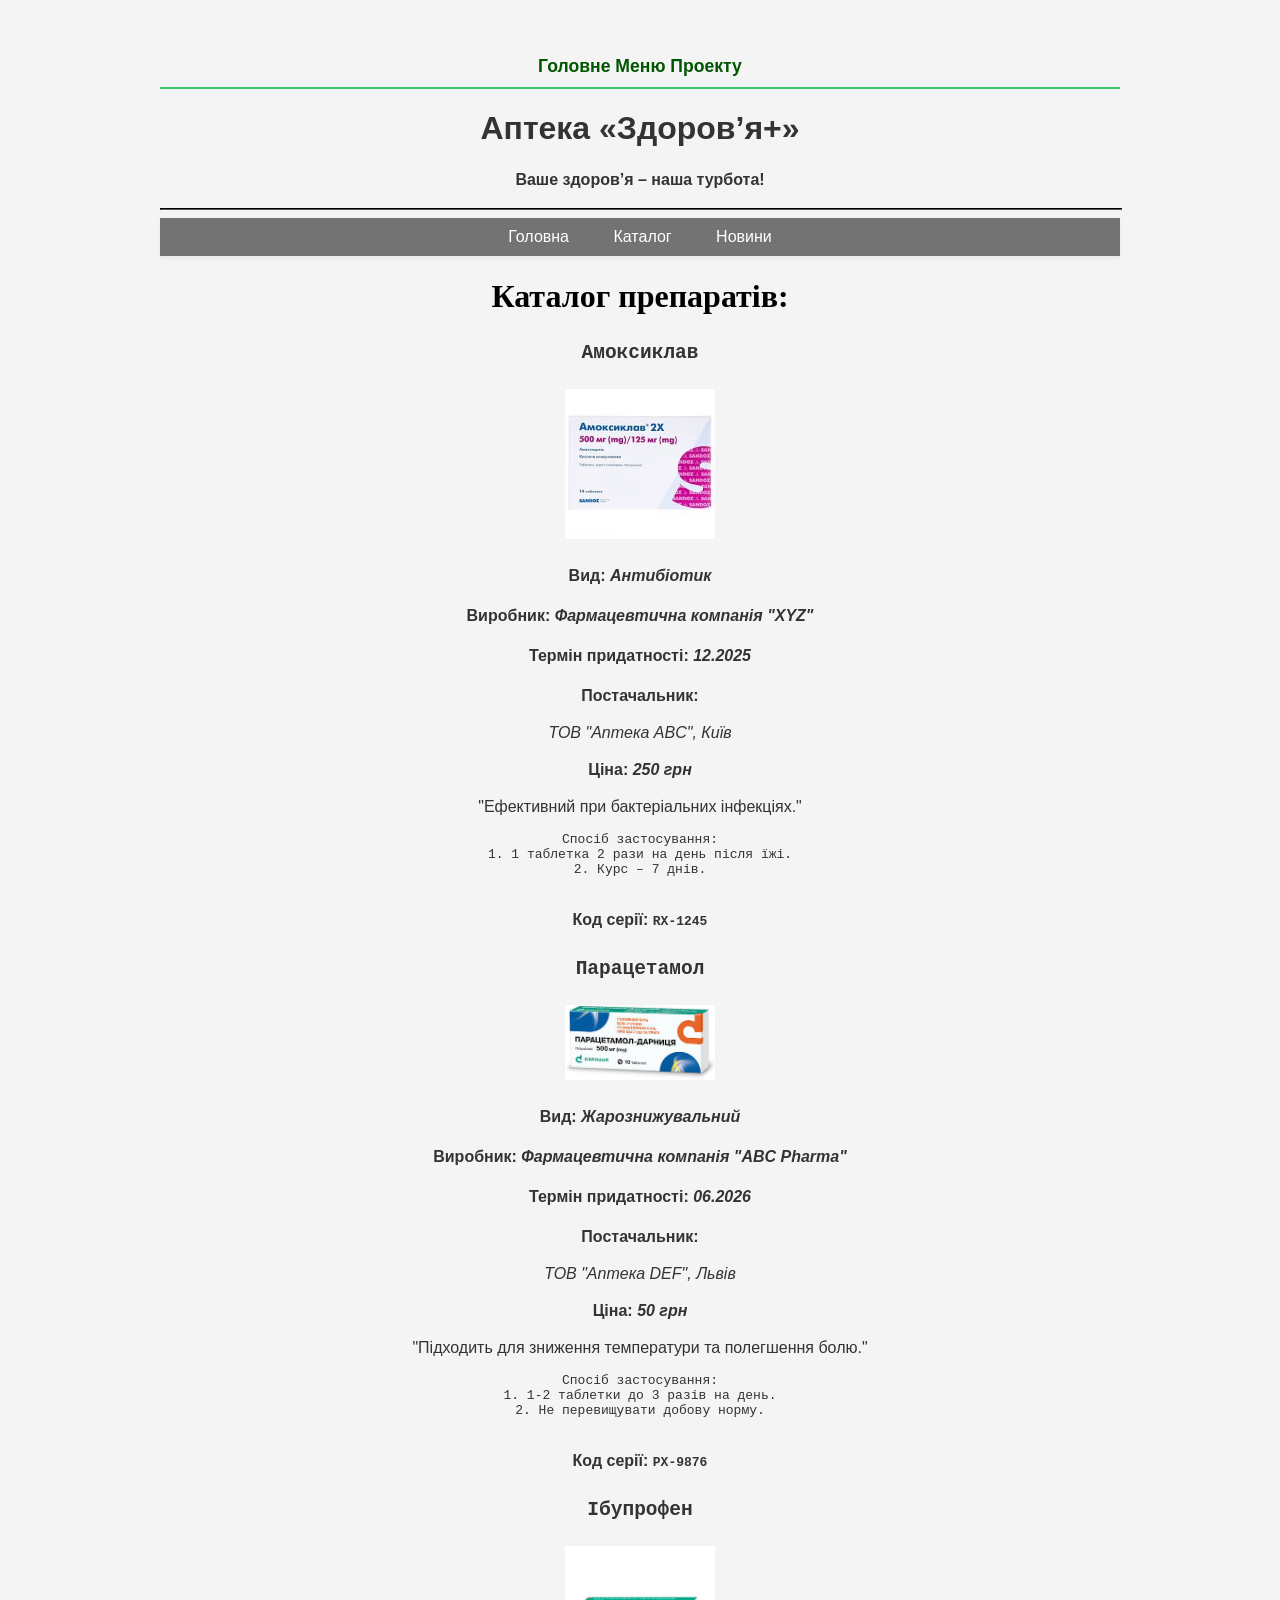
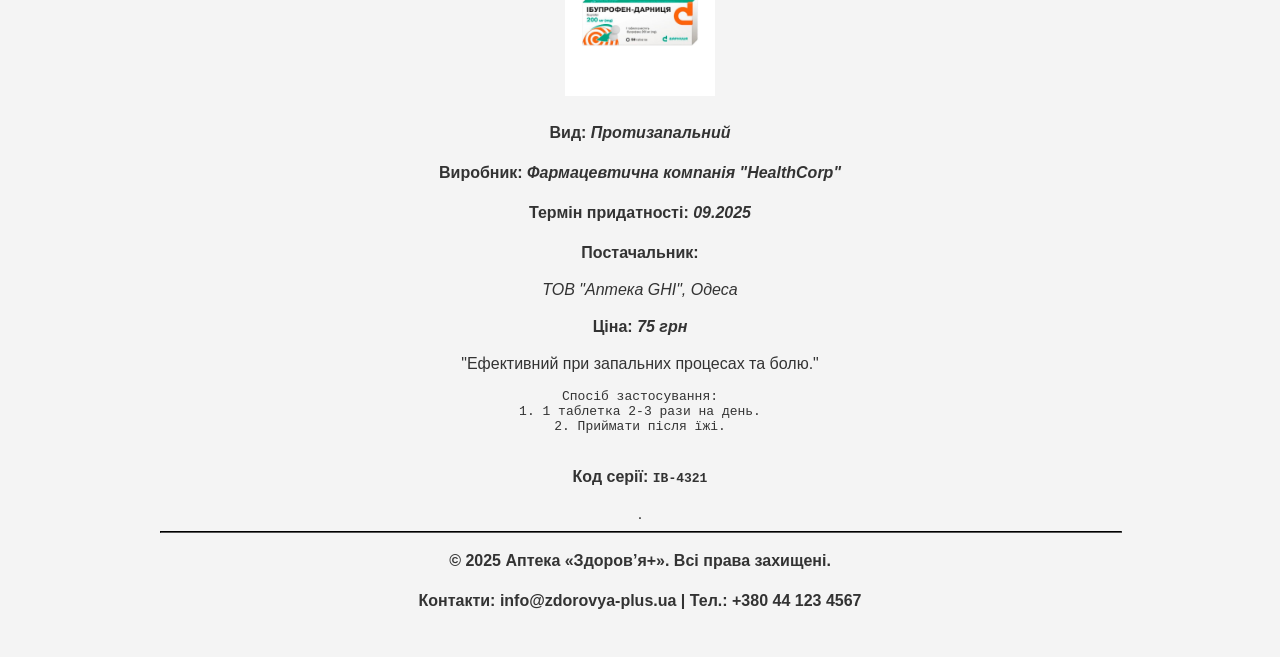
<file: page2.html>
<!DOCTYPE html>
<html>
    <head>
        <meta http-equiv="Content-Type" content="text/html; charset=utf-8">
        <meta name="Author" lang="ua" content="Шевчук Анастасія Петрівна">
        <meta name="Keywords" content="Каталог препаратів.Купити.">  
        <link rel="stylesheet" href="style.css" >
        <title>Каталог препаратів.Товар.</title>
    </head>   
    <body bgcolor="#43c472">   
    
    <header class="main-header">
        <a href="menu.html" title="Перейти на головне меню" class="nav-link">Головне Меню Проекту</a>
    </header>
    
      <header>
            <h1 align="center">Аптека «Здоров’я+»</h1>
            <p align="center">Ваше здоров’я – наша турбота!</p>
            <hr>
        </header>

          <div class="navigation">
                <a href="page1.html">Головна</a>
                <a href="page2.html">Каталог</a>
                <a href="page3.html">Новини</a>
               </div> 

        <h1 align=center><font color="black" face="Times New Roman">Каталог препаратів:</font></h1>   

        <div class="medicine-catalog">

  <div class="medicine-card">
  <center>   
    <h2><samp id="brand1" title="Марка ліків">Амоксиклав</samp></h2>
    <img src="images/amoksyklav.jpg" width="150" hspace="10" vspace="5" alt="Амоксиклав 500 мг">
    <p>Вид: <var id="type1" title="Вид препарату">Антибіотик</var></p>
    <p>Виробник: <cite id="manufacturer1" title="Виробник ліків">Фармацевтична компанія "XYZ"</cite></p>
    <p>Термін придатності: <var id="expiry1" title="Термін придатності">12.2025</var></p>
    <p>Постачальник: <address id="supplier1" class="contact" lang="uk">ТОВ "Аптека ABC", Київ</address></p>
    <p>Ціна: <var id="price1" title="Ціна препарату">250 грн</var></p>
    <blockquote id="instruction1" class="doctor" title="Відгук лікаря">
      "Ефективний при бактеріальних інфекціях."
    </blockquote>
    <pre class="instruction" lang="uk">
Спосіб застосування:
1. 1 таблетка 2 рази на день після їжі.
2. Курс – 7 днів.
    </pre>
    <p>Код серії: <samp id="batch1" title="Код серії препарату">RX-1245</samp></p>
    </center>
</div>

  
  <div class="medicine-card">
    <center>   
    <h2><samp id="brand2" title="Марка ліків">Парацетамол</samp></h2>
    <img src="images/paracetamol.jpg" width="150" hspace="10" vspace="5" alt="Парацетамол 500 мг">
    <p>Вид: <var id="type2" title="Вид препарату">Жарознижувальний</var></p>
    <p>Виробник: <cite id="manufacturer2" title="Виробник ліків">Фармацевтична компанія "ABC Pharma"</cite></p>
    <p>Термін придатності: <var id="expiry2" title="Термін придатності">06.2026</var></p>
    <p>Постачальник: <address id="supplier2" class="contact" lang="uk">ТОВ "Аптека DEF", Львів</address></p>
    <p>Ціна: <var id="price2" title="Ціна препарату">50 грн</var></p>
    <blockquote id="instruction2" class="doctor" title="Відгук лікаря">
      "Підходить для зниження температури та полегшення болю."
    </blockquote>
    <pre class="instruction" lang="uk">
Спосіб застосування:
1. 1-2 таблетки до 3 разів на день.
2. Не перевищувати добову норму.
    </pre>
     <p>Код серії: <samp id="batch2" title="Код серії препарату">PX-9876</samp></p>
    </center>   
    </div>

  
  <div class="medicine-card">
   <center>
    <h2><samp id="brand3" title="Марка ліків">Ібупрофен</samp></h2>
    <img src="images/ibyprofen.jpg" width="150" hspace="10" vspace="5" alt="Ібупрофен 200 мг">
    <p>Вид: <var id="type3" title="Вид препарату">Протизапальний</var></p>
    <p>Виробник: <cite id="manufacturer3" title="Виробник ліків">Фармацевтична компанія "HealthCorp"</cite></p>
    <p>Термін придатності: <var id="expiry3" title="Термін придатності">09.2025</var></p>
    <p>Постачальник: <address id="supplier3" class="contact" lang="uk">ТОВ "Аптека GHI", Одеса</address></p>
    <p>Ціна: <var id="price3" title="Ціна препарату">75 грн</var></p>
    <blockquote id="instruction3" class="doctor" title="Відгук лікаря">
      "Ефективний при запальних процесах та болю."
    </blockquote>
    <pre class="instruction" lang="uk">
Спосіб застосування:
1. 1 таблетка 2-3 рази на день.
2. Приймати після їжі.
    </pre>
    <p>Код серії: <samp id="batch3" title="Код серії препарату">IB-4321</samp></p>
    </center>   
   </div>.

    
        <footer>
            <hr>
            <p align="center">© 2025 Аптека «Здоров’я+». Всі права захищені.</p>
            <p align="center">Контакти: info@zdorovya-plus.ua | Тел.: +380 44 123 4567</p>
        </footer>

        
        </body>
</html>
</file>
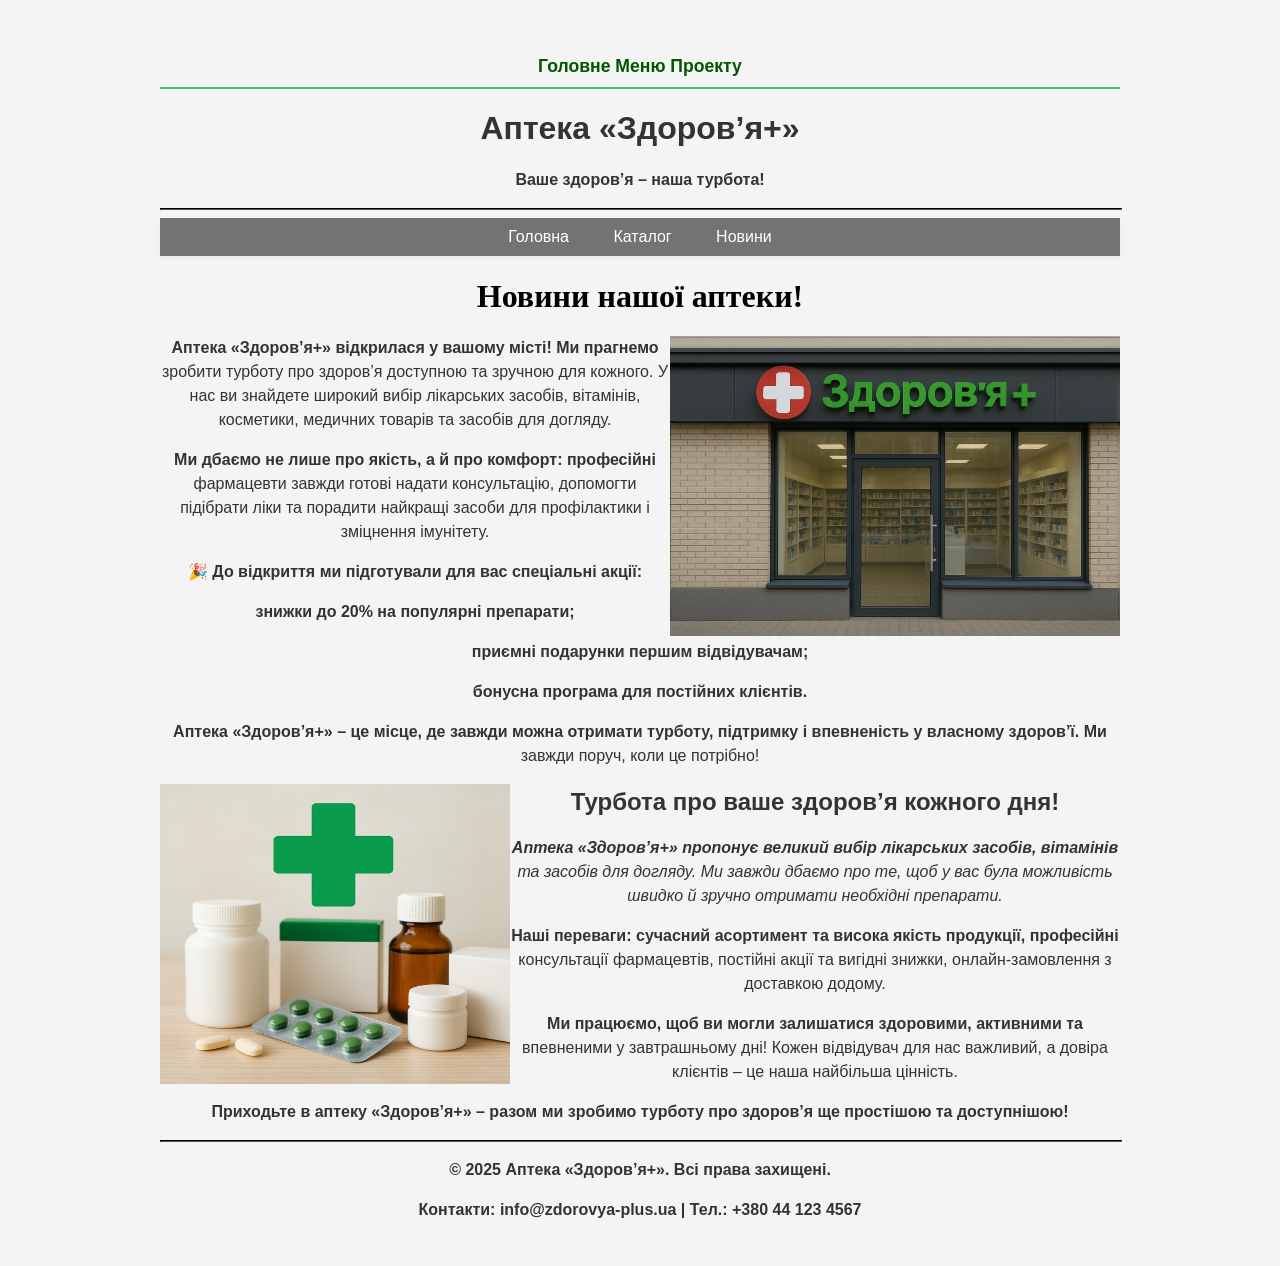
<file: page3.html>
<!DOCTYPE html>
<html>
    <head>
        <meta charset="utf-8">
        <meta name="Author" content="Шевчук Анастасія Петрівна">
        <meta name="viewport" content="width=device-width, initial-scale=1.0">
        <meta name="Keywords" content="Новини Здоров’я+.">
        <link rel="stylesheet" href="style.css" >
        <title>Новини Здоров’я+</title>
    </head>    
    <body bgcolor="#43c472">

    <header class="main-header">
        <a href="menu.html" title="Перейти на головне меню" class="nav-link">Головне Меню Проекту</a>
    </header>

        <header>
            <h1 align="center">Аптека «Здоров’я+»</h1>
            <p align="center">Ваше здоров’я – наша турбота!</p>
            <hr>
        </header>

        
        <div class="navigation">
     <a href="page1.html">Головна</a>
     <a href="page2.html">Каталог</a>
     <a href="page3.html">Новини</a>
       </div>

    
        <h1 align="center"><font color="black" face="Times New Roman">Новини нашої аптеки!</font></h1>
        <img src="images/farmacy outside.jpg" align="right" alt="heey!" height="300" width="450">
        <p>Аптека <b> «Здоров’я+»</b> відкрилася у вашому місті!
        Ми прагнемо зробити турботу про здоров’я доступною та зручною для кожного. 
        У нас ви знайдете широкий вибір лікарських засобів, вітамінів, косметики, медичних товарів та засобів для догляду.</p>
        <p>Ми дбаємо не лише про якість, а й про комфорт: 
        професійні фармацевти завжди готові надати консультацію, допомогти підібрати ліки та порадити найкращі засоби для профілактики
        і зміцнення імунітету.</p>
        <p>🎉 До відкриття ми підготували для вас спеціальні акції:</p>

        <p>знижки до 20% на популярні препарати;</p>
        <p>приємні подарунки першим відвідувачам;</p>
        <p>бонусна програма для постійних клієнтів.</p>

        <p>Аптека <b>«Здоров’я+»</b> – це місце, де завжди можна отримати турботу, підтримку і впевненість у власному здоров’ї.
         Ми завжди поруч, коли це потрібно!</p>
         
        <img src="images/drugs.jpg" align="left" height="300" width="350">
        <h2 align="center">Турбота про ваше здоров’я кожного дня!</h2>
        <p>Аптека «Здоров’я+» пропонує великий вибір лікарських засобів, вітамінів та засобів для догляду. 
        Ми завжди дбаємо про те, щоб у вас була можливість швидко й зручно отримати необхідні препарати.</p>
        <p>Наші переваги:
                cучасний асортимент та висока якість продукції,

                професійні консультації фармацевтів,

                постійні акції та вигідні знижки,

                онлайн-замовлення з доставкою додому.
        </p>       
        <p>Ми працюємо, щоб ви могли залишатися здоровими, активними та впевненими у завтрашньому дні!
        Кожен відвідувач для нас важливий, а довіра клієнтів – це наша найбільша цінність.</p>
        <p>Приходьте в аптеку «Здоров’я+» – разом ми зробимо турботу про здоров’я ще простішою та доступнішою!</p> 

        <footer>
            <hr>
            <p align="center">© 2025 Аптека «Здоров’я+». Всі права захищені.</p>
            <p align="center">Контакти: info@zdorovya-plus.ua | Тел.: +380 44 123 4567</p>
        </footer>

    </body>
</html>
</file>
<file: style.css>
body {
  /* Встановлюємо колір фону, схожий на той, що у вас на скріншотах */
  background-color: #e0ffe0; /* background-color: <колір> */
  color: #333; /* color: <колір> */
  
  /* Обмежуємо ширину сторінки і центруємо її */
  max-width: 960px; /* max-width */
  width: 90%; /* width: <процент> (не було, але логічно додати) */


  margin-top: 2%; /* margin-top:<процент> */
  margin-left: auto; /* margin-left */
  margin-right: auto; /* margin-right */


  padding: 15px; /* padding:<розмір> */
}


h1#main-title { /* Селектор - ідендифікаторів (#id) */
  color: #005500;
  /* Використовуємо border-top-* властивості */
  border-top-width: 4px; /* border-top-width: <розмір> */
  border-top-style: groove; /* border-top-style: groove */
  border-top-color: #008800; /* border-top-color:<колір> */
  padding-top: 10px; /* padding-top:<розмір> */
}

p[dir="ltr"] { /* Селектор - атрибутів:[attr] */
  line-height: 1.6; /* line-height (не normal, але <розмір> не вказано, 1.6 - це коефіцієнт) */
  line-height: 24px; /* line-height: <розмір> */
}


p::first-line { /* Псевдоелементи ::first-line */
  font-weight: bold;
}

hr {
  width: 100%; /* Атрибут width, але реалізований в CSS */
  border-width: thin; /* border-width:thin */
  border-color: #555; /* border-color */
}

tt.code-example { /* Селектор - класів (.) */
  background-color: #f4f4f4;
  border-left-style: double; /* border-left-style: double */
  border-left-width: thin; /* border-left-width:thin */
  padding-left: 5px; /* padding-left:<розмір> */
  direction: ltr; /* direction: ltr */
}

s[lang|="uk"] { /* Селектор - атрибутів:[attr|=value] */
  color: #990000;
}


.drug-item {
  background-color: #f8f8f8;
  padding: 10px; /* padding */
  margin-top: 20px; /* margin-top:<розмір> */
  border-left-style: outset; /* border-left-style: outset */
  border-left-width: 5px; /* border-left-width: <розмір> */
  position: relative; /* position: relative */
  overflow: visible; /* overflow: visible */
}

.drug-item img {
  width: 150px; /* width */
  height: 150px; /* height: <розмір> */
  /* hspace і vspace застаріли, емулюємо їх через margin */
  margin-right: 15px; /* margin-right:<розмір> */
  margin-bottom: 5px;
  float: left; /* float: left */
  vertical-align: baseline; /* vertical-align: baseline */
}

blockquote[class~="quote"] { /* Селектор - атрибутів:[attr~=value] */
  margin-left: 0; /* margin-left:<розмір> */
  padding-left: 10px; /* padding-left:<розмір> */
  border-left-style: groove; /* border-left-style: groove */
  border-color: #ccc; /* border-color */
}

pre.instructions {
  overflow: scroll; /* overflow: scroll */
  background-color: #eee;
  padding: 5px; /* padding */
  line-height: normal; /* line-height: normal */
}

kbd {
  background-color: #333;
  color: white;
  padding: 2px 4px;
  border-radius: 3px;
}

samp#serial-code { /* Селектор ID */
  font-family: monospace;
  font-weight: bold;
}

.drug-item::after { /* Псевдоелементи ::after */
  content: " (Товар в наявності)";
  color: green;
  display: block;
  clear: left; /* clear: left */
  padding-top: 10px; /* padding-top */
}

header#page-header { /* Селектор ID */
  padding: 10px;
  border-bottom-color: #4CAF50; /* border-bottom-color:<колір> */
  border-width: 2px; /* border-width */
  border-bottom-style: solid; /* Не було у списку, але потрібно для border-bottom-color */
  background-position: left; /* background-position: left */
}

aside.sidebar {
  float: left; /* float: left */
  width: 28%; /* width у відсотках */
  margin-right: 2%; /* margin-right */
  min-height: 100px; /* min-height: <розмір> */
  padding: 10px;
  background-color: #f0f0f0;
}

div.main-content {
  float: left;
  width: 70%;
  position: static; /* position: static */
  z-index: auto; /* z-index: auto */
}

footer.page-footer {
  clear: left; /* clear: left */
  margin-top: 20px; /* margin-top */
  padding-top: 10px; /* padding-top */
  border-top-style: outset; /* border-top-style: outset */
  border-top-width: thin; /* border-top-width:thin */
}

del {
  color: red;
  text-decoration: line-through;
}
ins {
  color: green;
  text-decoration: none;
  font-weight: bold;
}

sup {
  vertical-align: text-top; /* vertical-align: text-top */
}
sub {
  vertical-align: bottom; /* vertical-align: bottom */
}

span.highlight { /* Селектор класу */
  background-color: yellow;
  color: black !important; /* Демонстрація !important */
}

bdo[lang="he"] { /* [attr] */
  direction: rtl; /* Не ltr, але демонструє direction */
  unicode-bidi: bidi-override; /* unicode-bidi: bidi-override */
}

h2 + p {
  font-style: italic;
}

.news-list li:first-child {
  font-size: 1.1em;
  color: #005500;
}

a:link {
  color: #0000FF;
}

a:active {
  color: #00d423;
}

p:not(.intro) {
  line-height: 1.5; /* line-height */
}

div:empty {
  display: none;
}


input:disabled {
  background-color: #f0f0f0;
}
input:checked + label {
  font-weight: bold;
}

.display-table-demo {
  display: table;
  width: 100%;
  border: 1px solid #ccc;
}
.display-table-row-demo {
  display: table-row;
}
.display-table-footer-demo {
  display: table-footer-group;
  background-color: #f9f9f9;
  font-weight: bold;
}
.display-table-caption-demo {
  display: table-caption;
  caption-side: bottom;
  padding-top: 5px;
}
.display-inline-demo {
  display: inline; /* display: inline */
}

.display-run-in-demo {
  display: run-in;
}

.border-right-demo {
  border-right-style: none; /* border-right-style:none */
  /* інші значення: double, groove, outset */
}

.visual-demo {
  height: 50%; /* height: <процент> */
  min-height: 50px; /* min-height: <розмір> */
  vertical-align: -10px; /* vertical-align: <розмір> */
  visibility: visible; /* visibility: visible */
  outline-style: dashed; /* outline-style */
  outline: 2px dashed blue; /* outline */
}

.hidden-demo {
  visibility: hidden; /* visibility: hidden */
}

.clip-demo {
  position: absolute; /* Потрібно для clip */
  clip: rect(0, 50px, 50px, 0); /* clip: rect(,,,); */
}

.background-image-demo {
  background-image: url('images/my-bg.png'); /* background-image */
  background-attachment: scroll; /* background-attachment: scroll */
  background-position: center; /* background-position: center */
}

.clear-none-demo {
  clear: none; /* clear: none */
}

.unicode-normal-demo {
  unicode-bidi: normal; /* unicode-bidi: normal */
}

/* =================================================== */
/* === СТИЛІ ДЛЯ НАВІГАЦІЇ (Додано Помічником) === */
/* =================================================== */

/* --- Стиль для шапки (посилання на Головне Меню) --- */
header.main-header {
    background-color: #f4f4f4; /* Світлий фон для шапки */
    padding: 10px;
    text-align: center;
    border-bottom: 2px solid #43c472; /* Акцентний колір з вашого HTML */
}
header.main-header a {
    font-size: 1.1em;
    font-weight: bold;
    color: #005500; /* Темно-зелений */
    text-decoration: none;
}
header.main-header a:hover {
    text-decoration: underline;
}

/* --- Спільний стиль для ОБОХ ВАШИХ меню --- 
  (і для .navigation з page1.html, і для .main-navigation з menu.html)
*/
.navigation,
.main-navigation {
    background-color: #737373; /* Темний фон для панелі меню */
    padding: 10px 0;
    text-align: center;
    margin-bottom: 20px;
    box-shadow: 0 2px 4px rgba(129, 129, 129, 0.1);
}

/* --- Стилі для посилань в .navigation (page1.html) --- */
.navigation a {
    color: white;
    padding: 10px 15px;
    text-decoration: none; /* Прибираємо підкреслення */
    font-family: Geneva, sans-serif;
    margin: 0 5px;
    border-radius: 4px;
    transition: background-color 0.3s;
}
.navigation a:hover {
    background-color: #555; /* Фон при наведенні */
    color: white; /* Переконуємось, що колір лишається білим */
}

/* --- Стилі для посилань в .main-navigation (menu.html) --- */
.main-navigation ul {
    list-style-type: none; /* Прибираємо маркери списку */
    padding: 0;
    margin: 0;
}
.main-navigation li {
    display: inline-block; /* Робимо елементи в один рядок */
    margin: 0 5px;
}
.main-navigation li a {
    color: white;
    padding: 10px 15px;
    text-decoration: none; /* Прибираємо підкреслення */
    font-family: Geneva, sans-serif;
    display: block;
    border-radius: 4px;
    transition: background-color 0.3s;
}
.main-navigation li a:hover {
    background-color: #555; /* Фон при наведенні */
    color: white; /* Переконуємось, що колір лишається білим */
}

/* --- Виправляємо сині посилання в .main-navigation --- */
.main-navigation li a:link {
    color: white;
}

 
        body {
            font-family: sans-serif;
            padding: 20px;
            background-color: #f4f4f4;
            text-align: center;
        }
        svg {
            border: 1px solid #000;
            background-color: #fff;
            max-width: 600px;
            width: 100%;
            display: block;
            margin: 20px auto;
        }
        
        /* === Стилі для нової системи координат === */
        
        /* Всі фігури робота */
        .robot-shape {
            fill: #0000FF;
            stroke: #000;
            stroke-width: 2; /* Зробив лінії товстішими */
        }
        
        /* Осі координат */
        .axis {
            stroke: #000;
            stroke-width: 3;
            marker-end: url(#arrowhead);
        }
        
        /* Насічки (ticks) */
        .ticks {
            stroke: #000;
            stroke-width: 2;
        }
        
        /* Текст/цифри на осях */
        .tick-label {
            font-size: 20px;
            font-family: 'Arial Narrow', sans-serif;
            text-anchor: middle;
            fill: #000;
        }
        
        /* Текст на кривій */
        .curved-text {
            font-size: 24px;
            font-weight: bold;
            fill: #1a0dab;
        }
</file>
